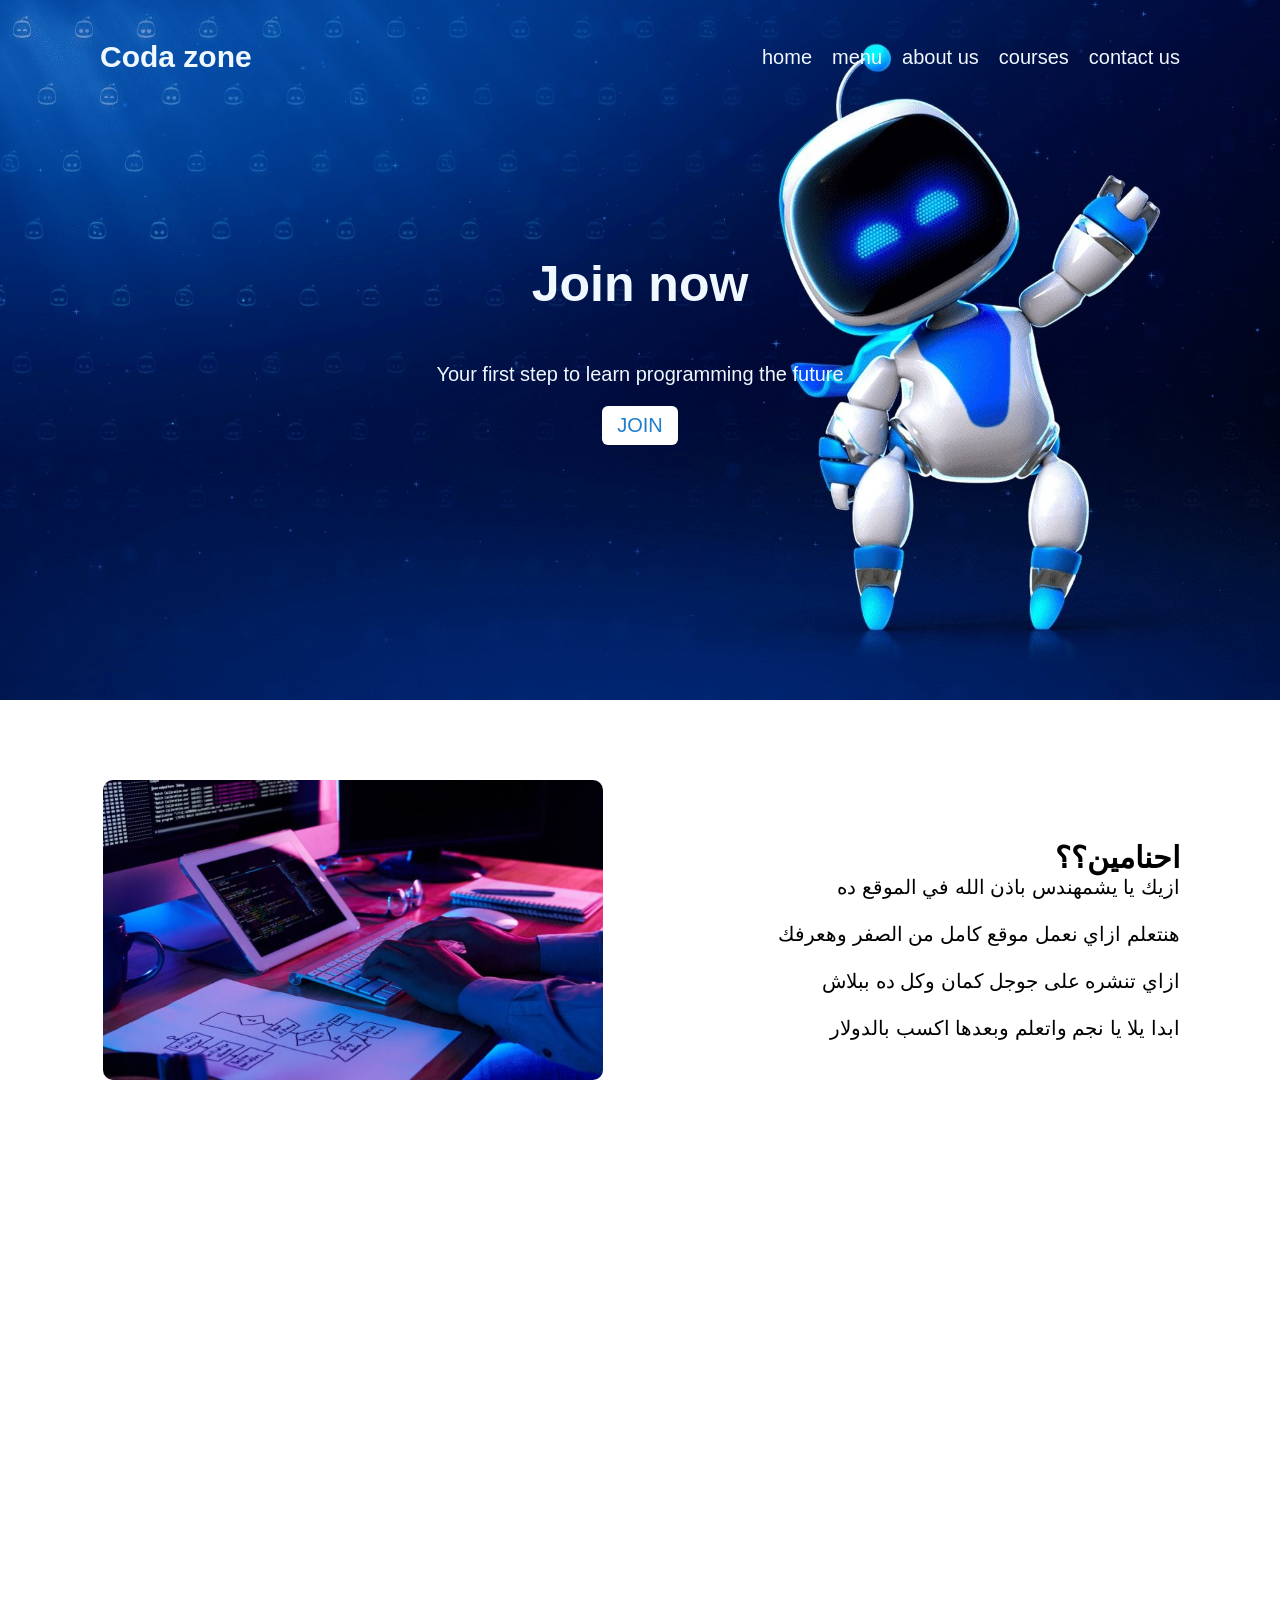
<file: novel.html>
<!DOCTYPE html>
<html lang="en">
<head>
  <meta charset="UTF-8">
  <meta name="viewport" content="width=device-width, initial-scale=1.0">
  <title>coda zone</title>
  <style>
    body {
      height: 2000px;
    }

    * {
      font-family: sans-serif;
      margin: 0;
      padding: 0;
      box-sizing: border-box;
    }

    header {
      position: fixed;
      width: 100%;
      display: flex;
      justify-content: space-between;
      align-items: center;
      padding: 40px 100px;
      z-index: 1000;
      transition: 0.2s ease;
    }

    header.sticky {
      background: #fff;
      padding: 10px 100px;
      box-shadow: 0 2px 5px rgba(0, 0, 0, 0.2);
    }

    header .logo {
      font-size: 30px;
      font-weight: 600;
      text-decoration: none;
      color: aliceblue;
    }

    header.sticky .logo {
      color: #0c9dc9;
    }

    header .nav {
      position: relative;
      display: flex;
    }

    header .nav li {
      list-style: none;
      margin-left: 20px;
      color: rgb(255, 255, 255);
    }

    header .nav li a {
      font-size: 20px;
      font-weight: 300;
      text-decoration: none;
      color: aliceblue;
      transition: 0.2s ease;
    }

    header .nav li a:hover {
      scale: 1.2;
      color: aqua;
    }
header.sticky .nav li a{
color: #0c9dc9 ;

}
header.sticky .nav li a:hover{
    color: aqua;
}
    .ban {
      width: 100%;
      height: 700px;
      display: flex;
      justify-content: center;
      align-items: center;
      background: url(code.jpg);
      background-size: cover;
    }

    .ban .container {
      text-align: center;
      width: 900px;
    }

    .ban .container h2 {
      color: aliceblue;
      font-size: 50px;
      margin-bottom: 50px;
    }

    .ban .container p {
      color: aliceblue;
      font-size: 20px;
    }

    .btn {
      display: inline-block;
      margin-top: 20px;
      color: rgb(33, 126, 202);
      text-decoration: none;
      font-size: 20px;
      background: rgb(255, 255, 255);
      padding: 8px 15px;
      transition: 0.3s;
      border-radius: 6px;
    }

    .btn:hover {
      scale: 1.2;
    }
    .we{
    
        font-size: 30px;
        padding-top: 20px;
    }
    .info{
        
        font-size:20px;
    }
    section{
padding: 80px;

    }
    .row {
  display: flex;
  flex-direction: row-reverse; /* عكس الترتيب عشان العربي */
  justify-content: space-between;
  align-items: center;
  width: 100%;
  gap: 30px;
}

.row .slid {
  width: 50%;
  padding: 0 20px;
}

.row .slid img {
  max-width: 100%;
  width: 500px; /* حجم الصورة */
  height: 300px;
  border-radius: 10px;
  display: block;
  margin: 0 auto;
}


}

  </style>
</head>
<body>
  <header>
    <a href="#" class="logo">Coda zone</a>
    <nav>
      <ul class="nav">
        <li><a href="#">home</a></li>
        <li><a href="#">menu</a></li>
        <li><a href="#">about us</a></li>
        <li><a href="#">courses</a></li>
        <li><a href="#">contact us</a></li>
      </ul>
    </nav>
  </header>

  <section class="ban">
    <div class="container">
      <h2>Join now</h2>
      <p>Your first step to learn programming the future</p>
      <a href="#" class="btn">JOIN</a>
    </div>
  </section>
  <section class="about">
    <div class="row">
        <div class="slid">
            <h2 align="right" class="we">احنامين؟؟</h2>
            <p align="right" class="info"> ازيك يا يشمهندس باذن الله في الموقع ده <br> <br>هنتعلم ازاي
            نعمل موقع كامل من الصفر وهعرفك <br><br>ازاي تنشره على جوجل كمان وكل ده ببلاش <br><br> ابدا يلا يا نجم واتعلم وبعدها اكسب بالدولار</p>
        </div>
        <div class="slid"> 
            <img src="small.jpg" alt="">
        </div>
    </div>
<div class="dis">


</div>

  </section>

  <!-- ✅ JavaScript مربوط هنا -->
  <script>
    var header = document.querySelector('header');
    window.addEventListener('scroll', function () {
      header.classList.toggle('sticky', window.scrollY > 0);
    });
  </script>
</body>
</html>
</file>
